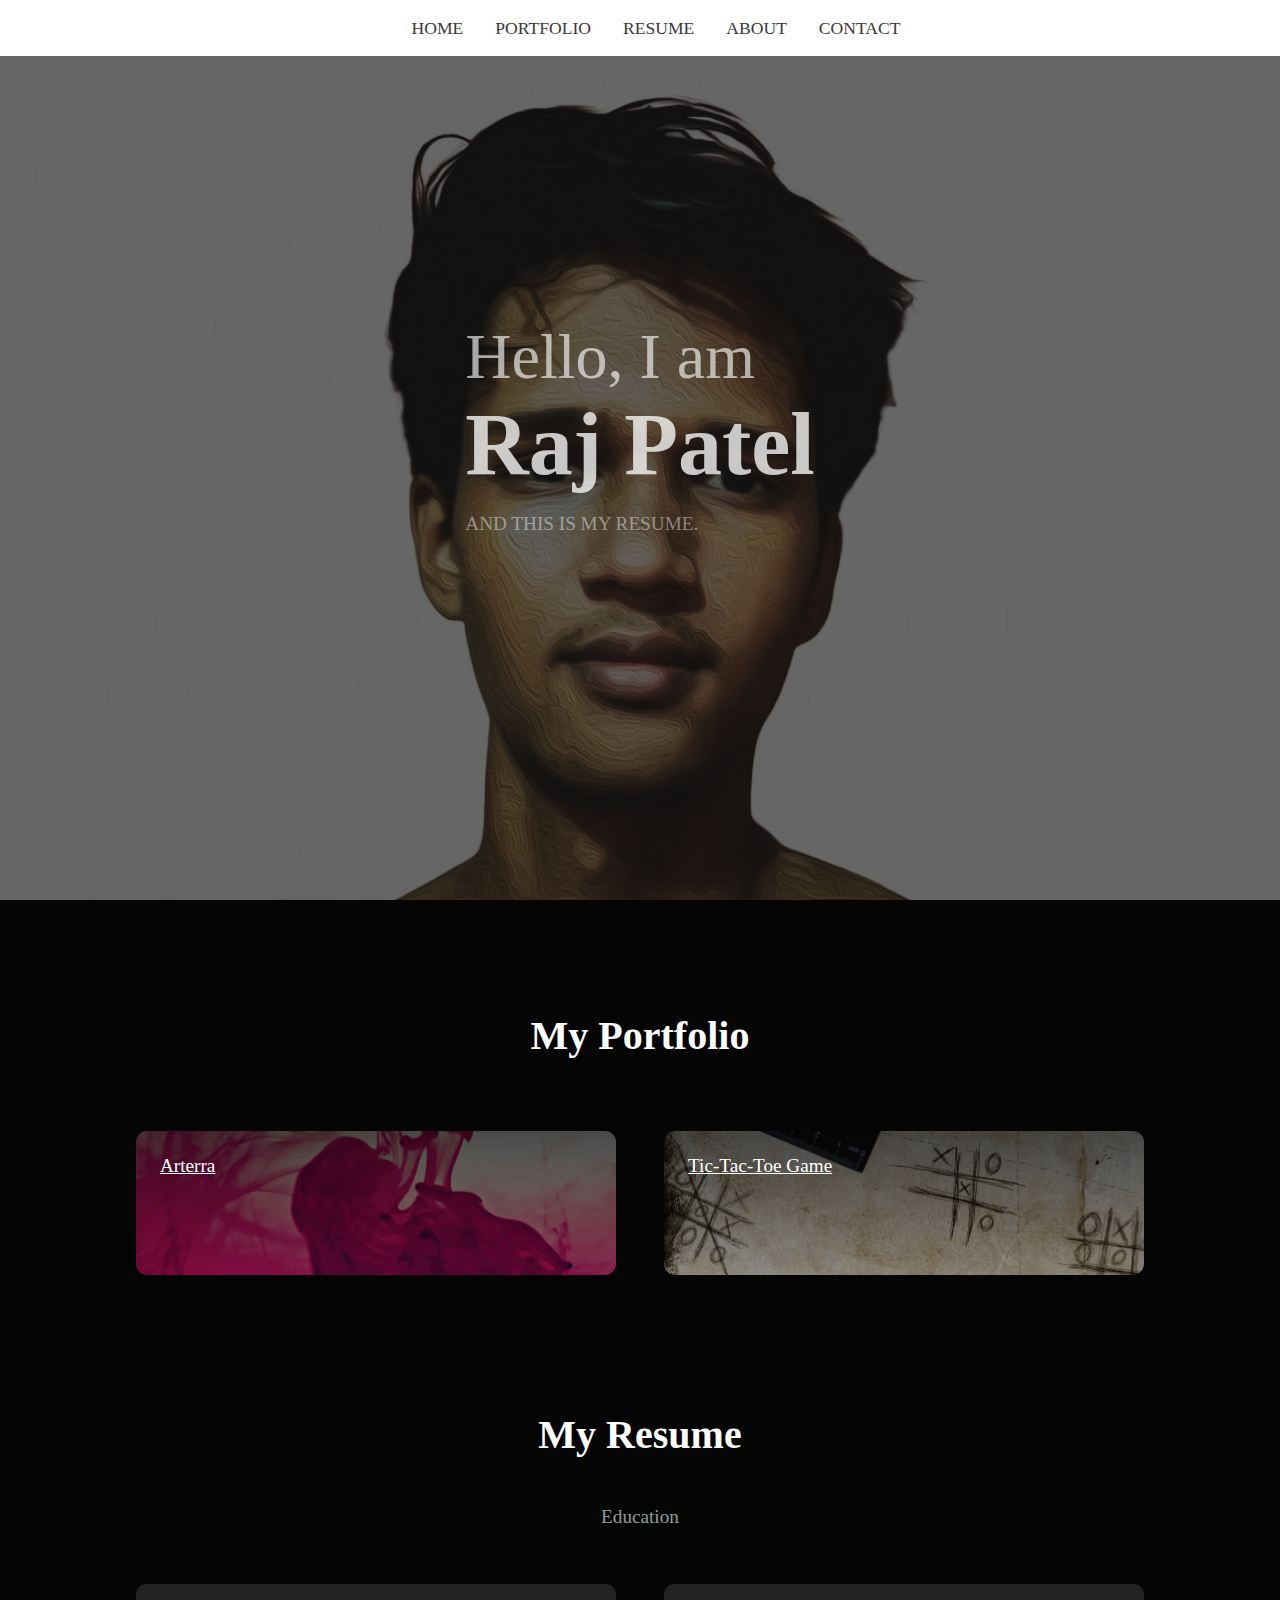
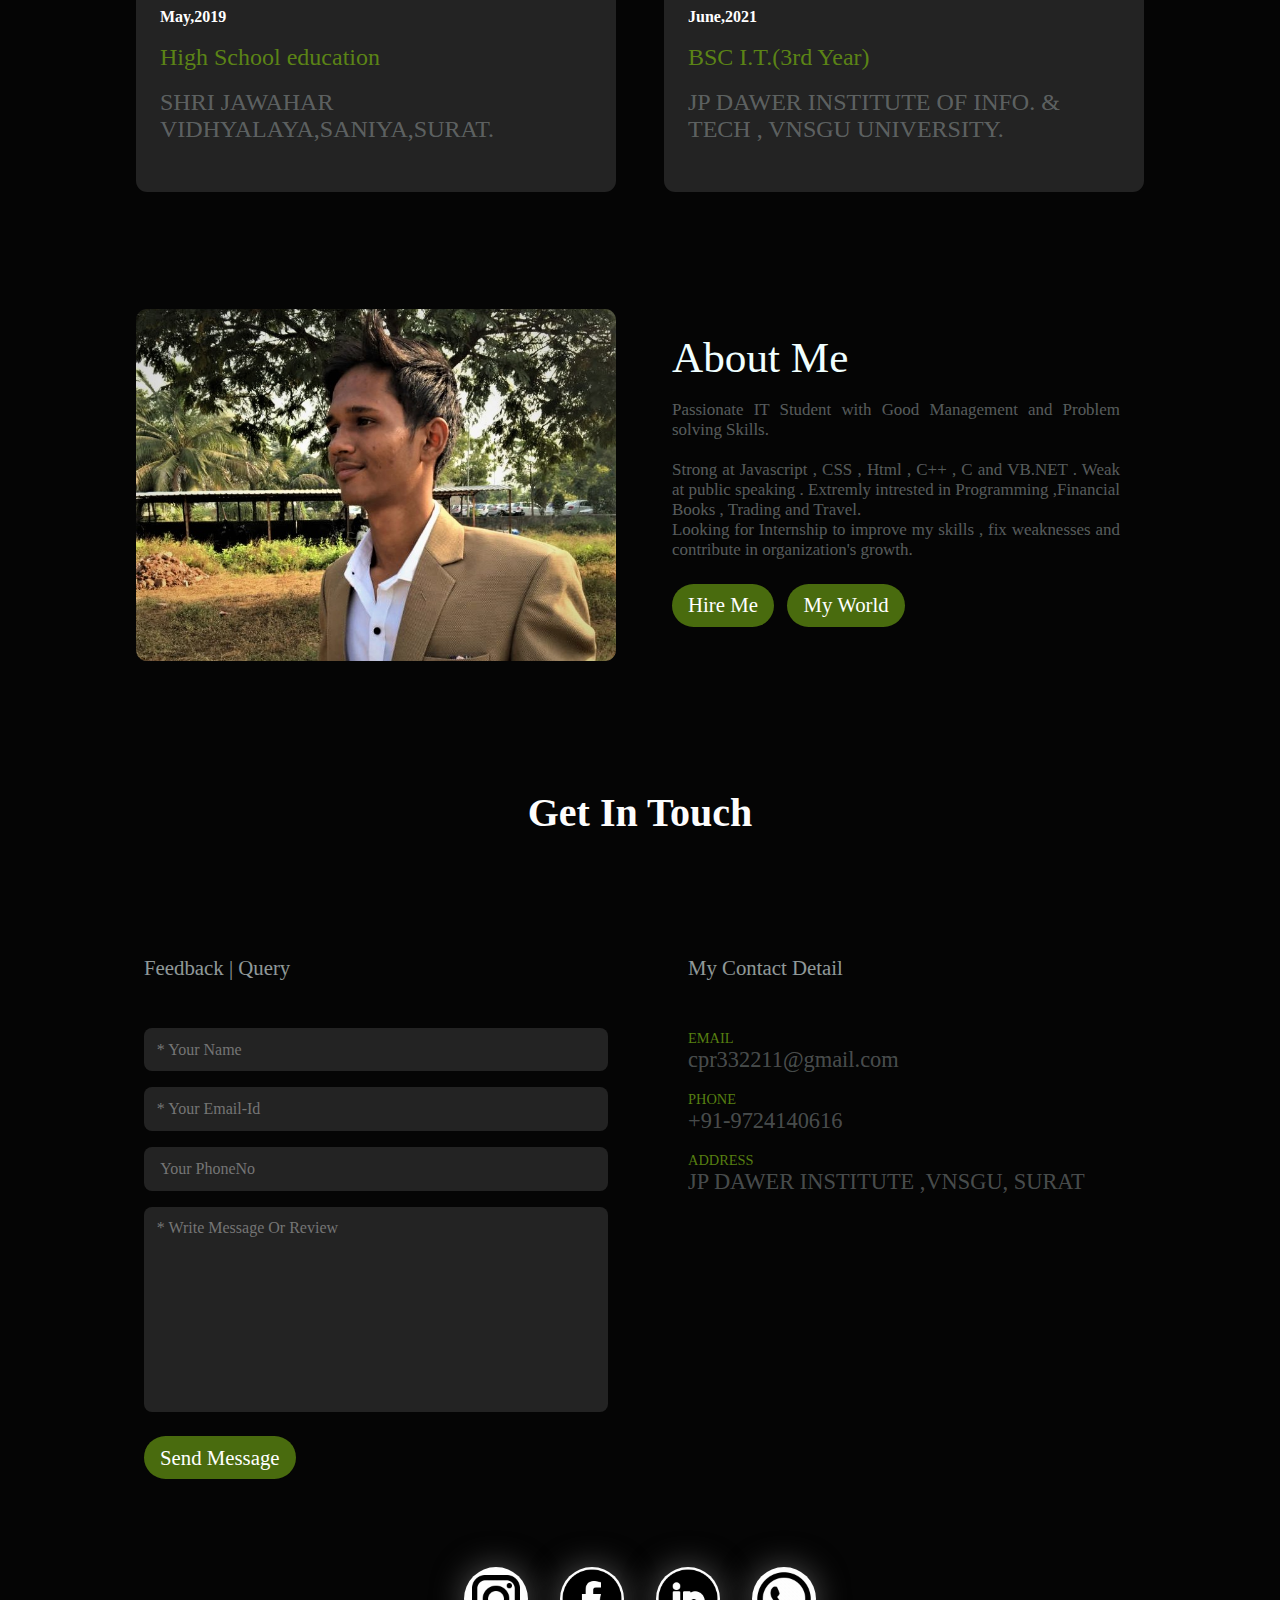
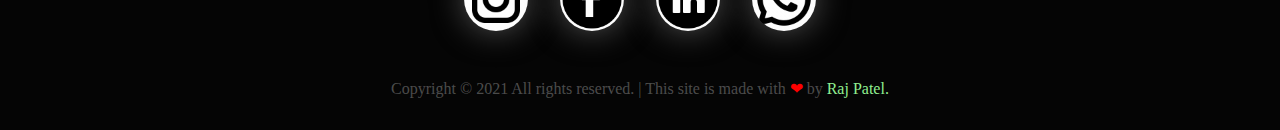
<file: index.html>
<html>

<head>
  <meta charset="utf-8">
  <meta name="viewport" content="width=device-width, initial-scale=1.0,maximum-scale=1.0">
    <link rel="stylesheet" href="index.css">


    <title>Raj's Portfolio</title>

</head>

<body>

    <ul id="top">
        <li><a href="#poster">HOME</a></li>
        <li><a href="#portfolio">PORTFOLIO</a></li>
        <li><a href="#resume">RESUME</a></li>
        <li><a href="#profile">ABOUT</a></li>
        <li><a href="#contactcard">CONTACT</a></li>
    </ul>
    </div>
    <div id="poster">
        <div id="cap">

            <font id="upper"> Hello, I am </font><br>
            <font id="middle"> Raj Patel </font><br><br>
            <font id="lower"> AND THIS IS MY RESUME.</font>
        </div>
    </div>
    <div id="portfolio">
        <center class="titles">My Portfolio</center>
        <div class="container">

            <a href="https://raj332.github.io/arterra/">
                <div class="box2" id="b1">
                    <u> Arterra</u>
                </div>
            </a>
            <a href="https://raj332.github.io/ttt/">
                <div class="box2" id="b2">
                    <u>Tic-Tac-Toe Game</u>
                </div>
            </a>
        </div>
    </div>
    <div id="resume">
        <center class="titles">My Resume</center>
        <div class="titleb">Education</div>
        <div class="container">




            <div class="box">

                <div class="a">May,2019</div><br>
                <div class="b">High School education </div> <br>
                <div class="c">SHRI JAWAHAR VIDHYALAYA,SANIYA,SURAT.</div>
            </div>


            <div class="box">
                <div class="a">June,2021</div><br>
                <div class="b">BSC I.T.(3rd Year)</div> <br>
                <div class="c">JP DAWER INSTITUTE OF INFO. & TECH , VNSGU UNIVERSITY.</div>
            </div>


        </div>
    </div>
    <div id="profile">
        <div id="pic">

        </div>
        <div id="text">
            <span id="title1">About Me</span> <br> <br><span id="a">Passionate IT Student with Good Management and Problem solving Skills.
              <br><br>  Strong at Javascript , CSS , Html , C++ , C and VB.NET .
              Weak at public speaking .
                Extremly intrested in Programming ,Financial Books , Trading and Travel.
              <br>  Looking for Internship to improve my skills , fix weaknesses  and contribute in organization's growth.
            </span><br>
            <a href="#contactform"> <button id="hirebtn">Hire Me</button></a>
            <a href="me.html" target="_blank"><button id="mebtn">My World</button></a>
        </div>

    </div>
    <center class="titles">Get In Touch</center>
    <div id="contactcard">

        <form id="contactform" action="https://formsubmit.co/cpr19846@gmail.com" method="POST">
            <div class="titlec">Feedback | Query</div>
            <input type="text" id="name" placeholder="* Your Name" name="Name" required><br>
            <input type="email" id="email" placeholder="* Your Email-Id" name="Email" required><br>
            <input type="tel" id="contactno" placeholder=" Your PhoneNo" name="Mobileno"><br>
            <textarea id="message" placeholder="* Write Message Or Review" name="Message" rows="10" required></textarea><br>
            <input value="Send Message" id="sendbtn" name="Submitbtn" type="submit">


        </form>
        <div id="mycontact">
            <div class="titlec">My Contact Detail</div>
            <br><span class="e">EMAIL</span>
            <br> <span class="d">cpr332211@gmail.com</span>
            <br><br> <span class="e">PHONE</span>
            <br> <span class="d">+91-9724140616</span>
            <br><br> <span class="e">ADDRESS</span>
            <br> <span class="d">JP DAWER INSTITUTE ,VNSGU, SURAT</span>


        </div>

    </div>

    <div id="logos">
        <a href="http://instagram.com/_u/3.rajpatel/" target="_blank">
            <div id="instagram"></div>
        </a>
        <a href="https://www.facebook.com/profile.php?id=100015717935381" target="_blank">
            <div id="facebook"></div>
        </a>

        <a href="https://www.linkedin.com/in/raj-patel-06560b1a4/" target="_blank">
            <div id="linkedin"></div>
        </a>

        <a href="https://wa.me/9724140616" target="_blank">
            <div id="whatsapp"></div>
        </a>

    </div>
    <div id="copyright"> Copyright © 2021 All rights reserved. | This site is made with
        <font color="red">❤</font> by
        <font color="lightgreen">Raj Patel.</font>
    </div>




</body>
<script src="jq/jquery.js"></script>
<script>
    var temp;
   

    $("#name").blur(function() {
        if (!(/^([a-zA-Z\s]{3,})$/.test($("#name").val()))) {
            if ($("#name").val() == "") {
                $("#name").css({
                    'border': '1px solid black'
                })
                $("#name").attr("placeholder", "Your Name")
            } else {

                $("#name").val("");
                $("#name").css({
                    'border': '1px solid red'
                })
                $("#name").attr("placeholder", "Invailid Name !")
            }



        } else {

            $("#name").attr("placeholder", "")
            $("#name").css({
                'border': '1px solid black'
            })

        }
    });
    $("#email").blur(function() {
        if (!(/^[a-z0-9._%+-]+@[a-z0-9.-]+\.[a-z]{2,}$/).test($("#email").val())) {
            if ($("#email").val() == "") {
                $("#email").css({
                    'border': '1px solid black'
                })
                $("#email").attr("placeholder", "Your Email Id")
            } else {
                $("#email").val("");
                $("#email").css({
                    'border': '1px solid red'
                })
                $("#email").attr("placeholder", "Invailid Email-Id")

            }
        } else {

            $("#email").attr("placeholder", "")
            $("#email").css({
                'border': '1px solid black'
            })
        }
    });
    $("#contactno").blur(function() {
        if (!(/^(\+\d{1,3}[- ]?)?\d{10}$/).test($("#contactno").val())) {

            if ($("#contactno").val() == "") {
                $("#contactno").css({
                    'border': '1px solid black'
                })

                $("#contactno").attr("placeholder", "Your PhoneNo");
            } else {



                $("#contactno").val("");
                $("#contactno").css({
                    'border': '1px solid red'
                })
                $("#contactno").attr("placeholder", "Invailid contactno");
            }

        } else {

            $("#contactno").attr("placeholder", "")
            $("#contactno").css({
                'border': '1px solid black'
            })
        }
    });

    $("#message").blur(function() {
        if ($("#message").val() != "") {
            $("#message").css({
                'border': '1px solid black'
            })
            $("#message").attr("placeholder", "* Write Message Or Review");
        }
    });
    $("#sendbtn").click(function() {
        var flag = 1;
        if ($("#name").val() == "") {

            $("#name").attr("placeholder", "Please,Enter your Name!")
            $("#name").css({
                'border': '1px solid red'
            })
            flag = 0;
        }
        if ($("#email").val() == "") {
            $("#email").css({
                'border': '1px solid red'
            })
            $("#email").attr("placeholder", "Please,Enter your mailid!")
            flag = 0;
        }
        if ($("#message").val() == "") {
            $("#message").css({
                'border': '1px solid red'
            })
            $("#message").attr("placeholder", "Please ,Enter Message !!")
            flag = 0;

        }
        if (flag == 1) {
            alert("Thank You For Feedback.");
        }

    });
</script>

</html>
</file>
<file: index.css>
body {
    background-color: rgba(0, 0, 0, 0.98);
}

* {
    margin: 0;
    padding: 0;
}

#top {
    display: flex;
    justify-content: center;
    background-color: rgb(255, 255, 255);
    padding-left: 1rem;
    padding-right: 1rem;
    padding-top: .5rem;
    padding-bottom: .5rem;
    position: fixed;
    font-size: 1.1rem;
    width: 100%;
    margin-top: 0;
    background-position: top;
    font-family: verdana;
}

#top>li {
    padding: 0.6rem;
    padding-left: 0.8rem;
    padding-right: 0.8rem;
    margin-right: 0.2rem;
    margin-left: 0.2rem;
    list-style-type: none;
}

li>a {
    text-decoration: none;
    color: rgb(57, 57, 57);
}

li>a:hover {
    color: crimson;
}

#poster {
    background-image: linear-gradient( rgba(0, 0, 0, 0.6), rgba(0, 0, 0, 0.6)), url("pics/poster.jpg");
    display: flex;
    background-size: cover;
    background-position: center;
    justify-content: center;
    height: 100%;
    width: 100%;
}



#upper {
    font-family: times;
    font-size: 4rem;
    color: rgba(248, 248, 248, 0.653);
}

#middle {
    color: rgba(253, 253, 253, 0.775);
    font-size: 5.5rem;
    font-family: verdana;
    font-weight: 700;
}

#lower {
    color: rgba(255, 255, 255, 0.442);
    font-family: tahoma;
    font-size: 1.2rem;
    font-weight: 50;
}

.container {
    display: flex;
    justify-content: center;
    flex-wrap: wrap;
}

.a {
    font-size: 1rem;
    font-weight: bold;
    font-family: tahoma;
}

.b {
    font-size: 1.5rem;
    color: rgba(102, 150, 19, 0.857);
    font-family: verdana;
}

.c {
    font-family: verdana;
    font-size: 1.5rem;
    color: rgba(240, 255, 255, 0.3);
}

.d {
    font-family: verdana;
    font-size: 1.4rem;
    color: rgba(240, 255, 255, 0.3);
}

.e {
    font-size: 0.9rem;
    color: rgba(102, 150, 19, 0.857);
    font-family: tahoma;
}

.container>a {
    text-decoration: none;
}

.titles {
    font-weight: bolder;
    font-size: 2.5rem;
    color: rgb(253, 253, 253);
    margin-top: 7rem;
    margin-bottom: 3rem;
}

.titleb {
    font-size: 1.2rem;
    color: rgba(240, 255, 255, 0.6);
    text-align: center;
    margin-bottom: 2rem;
    font-family: tahoma;
}

.titlec {
    font-size: 1.3rem;
    color: rgba(240, 255, 255, 0.6);
    margin-bottom: 2rem;
    font-family: tahoma;
}

.box {
    height: 10rem;
    width: 27rem;
    margin: 1.5rem;
    background-color: rgb(35, 35, 35);
    border-radius: .7rem;
    color: white;
    padding: 1.5rem;
}

.box2 {
    height: 6rem;
    width: 27rem;
    margin: 1.5rem;
    background-color: rgb(35, 35, 35);
    border-radius: .7rem;
    color: white;
    font-size: 1.2rem;
    padding: 1.5rem;
    font-family: verdana;
}

#b1 {
    background-image: linear-gradient( rgba(0, 0, 0, 0.7), rgba(0, 0, 0, 0.4)), url("pics/arterra.jpg");
    background-size: cover;
}

#b2 {
    background-image: linear-gradient( rgba(0, 0, 0, 0.7), rgba(0, 0, 0, 0.4)), url("pics/tictactoe.jpg");
    background-size: cover;
}

#b1:hover {
    box-shadow: 0px 0px 2rem #e01f76a3;
}

#b2:hover {
    box-shadow: 0px 0px 2rem #f8c25ed2;
}

#profile {
    margin-top: 4.8rem;
    display: flex;
    justify-content: center;
    flex-wrap: wrap;
}

#profile>#pic {
    height: 22rem;
    width: 30rem;
    border-radius: 0.7rem;
    background-image: url("pics/profile.jpg");
    background-position: center;
    background-size: cover;
    margin: 1rem;
}

#text {
    max-height: 13rem;
    height: 22rem;
    width: 28rem;
    text-align: justify;
    padding: 1.5rem;
    margin: 1rem;
}

#text>#title1 {
    font-size: 2.7rem;
    color: azure;
}

#text>#a {
    font-size: 1.06rem;
    color: rgba(240, 255, 255, 0.36);
    font-family: verdana;
}

#sendbtn,
#mebtn,
#hirebtn {
    background-color: rgba(102, 150, 19, 0.707);
    border: 0;
    border-radius: 1.5rem;
    color: white;
    font-size: 1.3rem;
    padding: 0.6rem;
    padding-left: 1rem;
    padding-right: 1rem;
    margin-right: 0.6rem;
    font-family: verdana;
    margin-top: 1.5rem;
}

#sendbtn:hover,
#mebtn:hover,
#hirebtn:hover {
    background-color: rgba(128, 255, 0, 0.612);
    box-shadow: 0px 0px 1rem #5dbb2e;
}

#contactcard {
    display: flex;
    flex-wrap: wrap;
    justify-content: center;
    margin-top: 5rem;
}

#contactform {
    width: 29rem;
    margin: 1rem;
    padding: 1.5rem;
}

#mycontact {
    width: 28rem;
    margin: 1rem;
    padding: 1.5rem;
}

#name,
#email,
#contactno,
#message {
    background-color: rgb(35, 35, 35);
    border-radius: 0.5rem;
    border: 1px solid black;
    margin-top: 1rem;
    color: rgba(240, 255, 255, 0.428);
    font-size: 1rem;
    padding: 0.8rem;
    border: 0;
    width: 100%;
    font-family: verdana;
}

#message {
    overflow: hidden;
    resize: none;
}

#name:focus,
#email:focus,
#contactno:focus,
#message:focus {
    background-color: rgba(35, 35, 35, 0.374);
    box-shadow: 0px 0px 2rem rgb(105, 103, 103);
    color: white;
}

#instagram,
#facebook,
#linkedin,
#whatsapp {
    height: 4rem;
    width: 4rem;
    background-color: burlywood;
    border: 0;
    border-radius: 100%;
    margin: 1rem;
    box-sizing: border-box;
    box-shadow: 0 0px 2rem rgb(83 83 83);
    background: linear-gradient(0deg, #ddd, #fff);
    transition: .5s;
}

#instagram:hover,
#facebook:hover,
#linkedin:hover,
#whatsapp:hover {
    box-shadow: 0px 0px 0.8rem #73eb36;
}

#instagram {
    background-image: url("pics/instagram.gif");
    background-size: cover;
}

#facebook {
    background-image: url("pics/facebook.gif");
    background-size: cover;
}

#linkedin {
    background-image: url("pics/Linkedin.gif");
    background-size: cover;
}

#whatsapp {
    background-image: url("pics/whatsapp.gif");
    background-size: cover;
}

#logos {
    display: flex;
    justify-content: center;
    margin: 2rem;
}

#copyright {
    text-align: center;
    color: rgba(255, 255, 255, 0.292);
    font-size: 1rem;
    margin: 2rem;
    font-family: verdana;
}

@media (max-width:2500px) {
    html {
        font-size: 100%;
    }
    #cap {
        margin-top: 20rem;
    }
}

@media(max-width:1080px) {
    html {
        font-size: 62.75%;
    }
    #cap {
        margin-top: 15rem;
    }
}

@media(max-width:760px) {
    html {
        font-size: 55%;
    }
    #poster {
        height: 70%;
    }
    #cap {
        margin-top: 50%;
    }
    .box2 {
        width: 80vw;
    }
    .box,
    #mycontact,
    #contactform {
        width: 80%;
    }
    #profile>#pic {
        width: 80%;
    }
    #profile>#text {
        width: 80%;
        margin-top: 3rem;
    }
}
</file>
